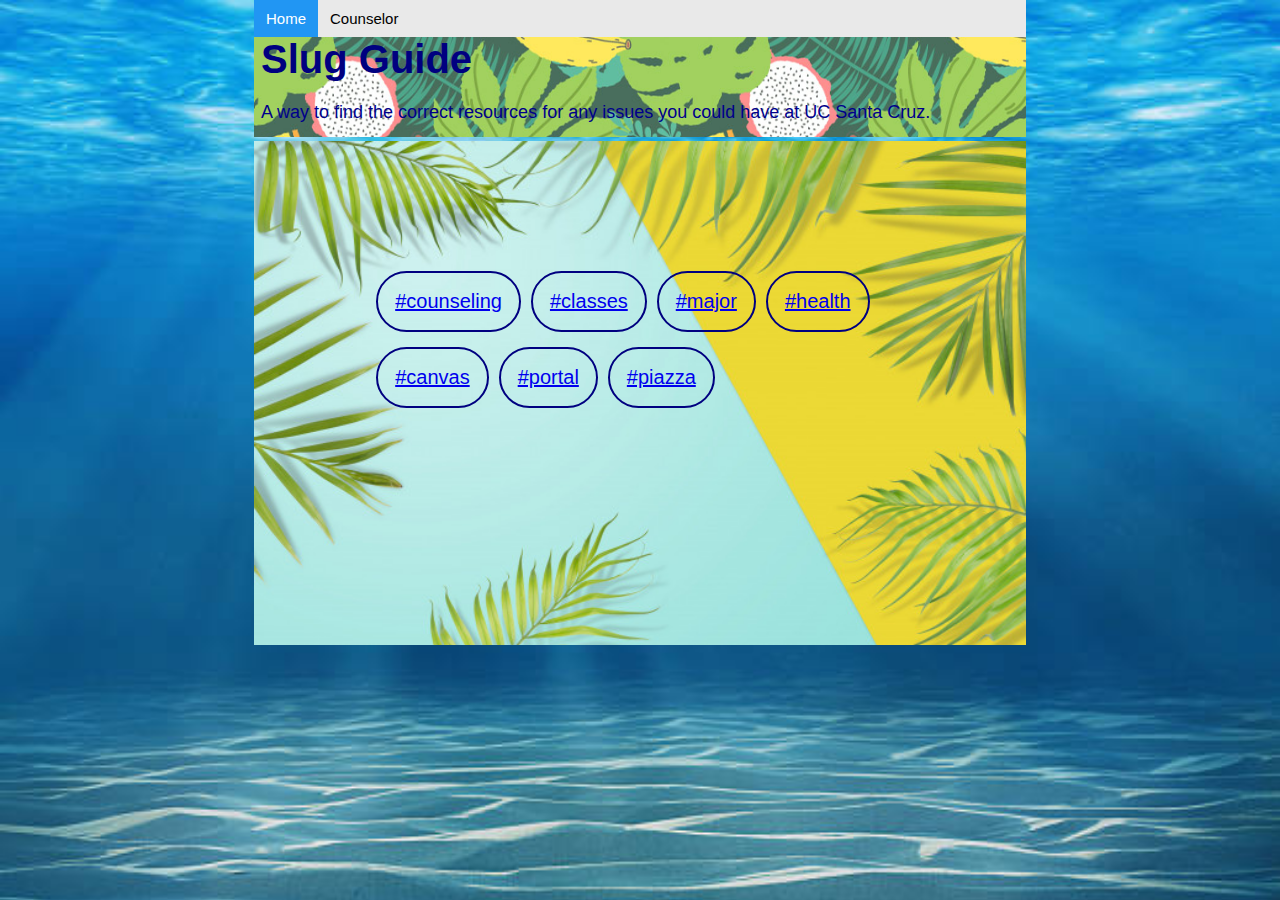
<file: index.html>
<!DOCTYPE html>
<html>

<head>
  <title>SlugGuide</title>
  <link href="style.css" type="text/css" rel="stylesheet">
</head>

<body>

  <iframe class="weather" src="https://weather.com/weather/today/l/36.97,-122.03?par=google"></iframe>

  <div class="topnav">
    <a class="active" href="index.html">Home</a>
    <a href="video.html">Counselor</a>

    <script>
      (function() {
        var cx = '004367944684852158621:rszxpi24pzs';
        var gcse = document.createElement('script');
        gcse.type = 'text/javascript';
        gcse.async = true;
        gcse.src = 'https://cse.google.com/cse.js?cx=' + cx;
        var s = document.getElementsByTagName('script')[0];
        s.parentNode.insertBefore(gcse, s);
      })();
    </script>
    <gcse:search enableAutoComplete="true"></gcse:search>
  </div>

  <div class="pageinfo">
    <img src="yellow-blue.jpg" class="banner1">
    <div class="textinfo">
      <h2>Slug Guide</h2>
      <p>A way to find the correct resources for any issues you could have at UC Santa Cruz.</p>
    </div>
  </div>
  <div class="mainbody">
    <img src="yellow-blue-tropical.jpg" class="banner2">
    <ul class="hashtags">
      <li> <a href="counseling.html">#counseling</a></li>
      <li> <a href="classes.html">#classes</a></li>
      <li> <a href="major.html">#major</a></li>
      <li> <a href="health.html">#health</a></li>
      <li> <a href="https://its.ucsc.edu/canvas/">#canvas</a></li>
      <li> <a href="https://its.ucsc.edu/myucsc/">#portal</a></li>
      <li> <a href="https://piazza.com/account/login">#piazza</a></li>

    </ul>
    <!--<iframe src="https://weather.com/weather/today/l/36.97,-122.03"></iframe>-->

  </div>
</body>

</html>
</file>
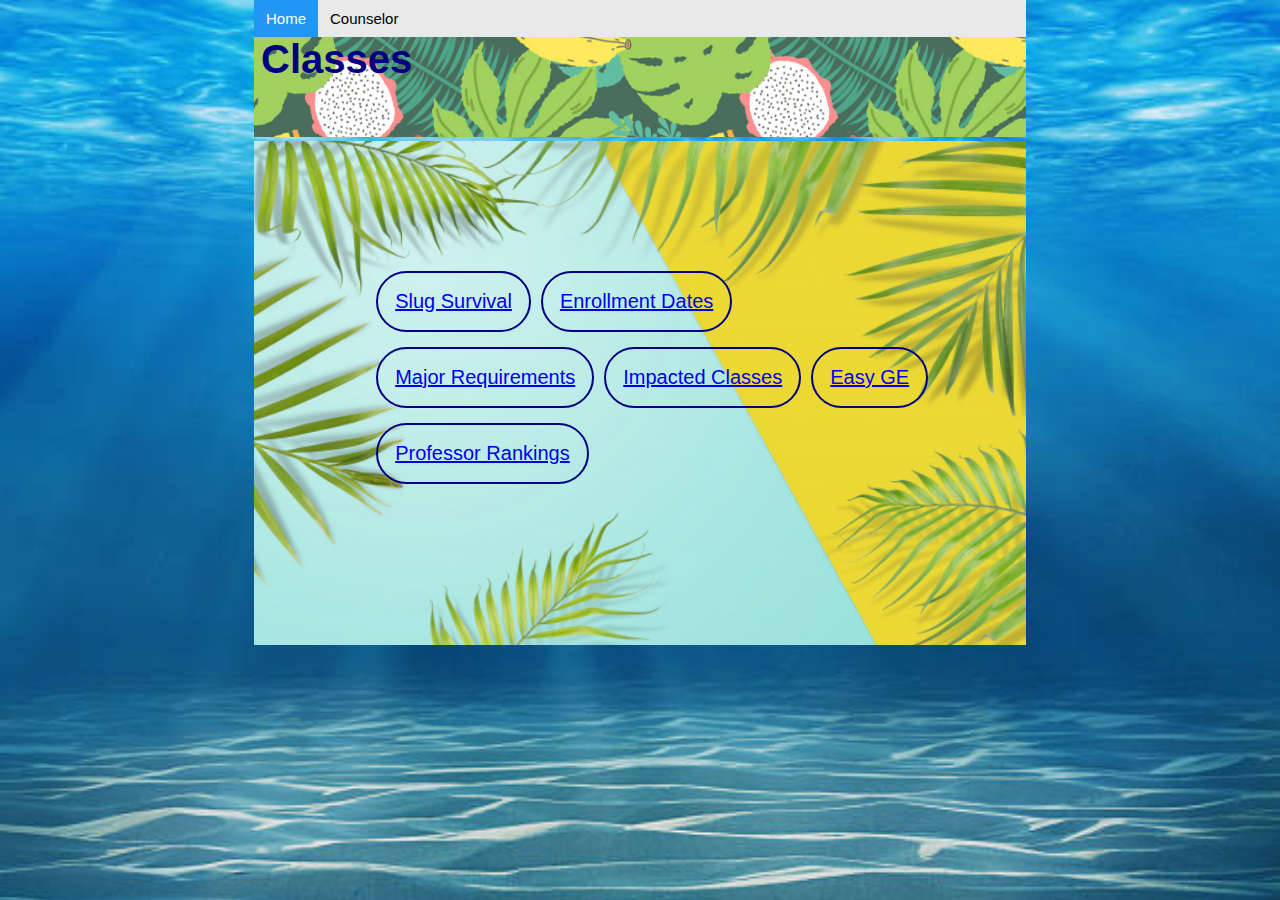
<file: classes.html>
<!DOCTYPE html>
<html>

<head>
  <title>Classes</title>
  <link href="style.css" type="text/css" rel="stylesheet">
</head>

<body>
  <div class="topnav">
    <a class="active" href="index.html">Home</a>
    <a href="video.html">Counselor</a>
    <script>
      (function() {
        var cx = '004367944684852158621:rszxpi24pzs';
        var gcse = document.createElement('script');
        gcse.type = 'text/javascript';
        gcse.async = true;
        gcse.src = 'https://cse.google.com/cse.js?cx=' + cx;
        var s = document.getElementsByTagName('script')[0];
        s.parentNode.insertBefore(gcse, s);
      })();
    </script>
    <gcse:search enableAutoComplete="true"></gcse:search>
  </div>

  <div class="pageinfo">
    <img src="yellow-blue.jpg" class="banner1">
    <div class="textinfo">
    <h2>Classes</h2>
  </div>
  </div>

  <div class="mainbody">
    <img src="yellow-blue-tropical.jpg" class="banner2">
    <ul class="hashtags">
    <li><a href="https://slugsurvival.com/"> Slug Survival</a></li>
    <li><a href="https://oneclass.com/blog/university-of-california-santa-cruz/3745-10-of-the-easiest-classes-at-ucsc.en.html"> Enrollment Dates</a></li>
    <li><a href="major.html"> Major Requirements</a></li>
    <li><a href="https://talk.collegeconfidential.com/university-california-general/1071944-impacted-majors-at-each-uc-schools.html"> Impacted Classes</a></li>
    <li><a href="https://www.reddit.com/r/UCSC/comments/5akitc/easy_general_ed_classes/"> Easy GE</a></li>
    <li><a href="http://www.ratemyprofessors.com/campusRatings.jsp?sid=1078"> Professor Rankings</a></li>
  </ul>


</body>

</html>
</file>
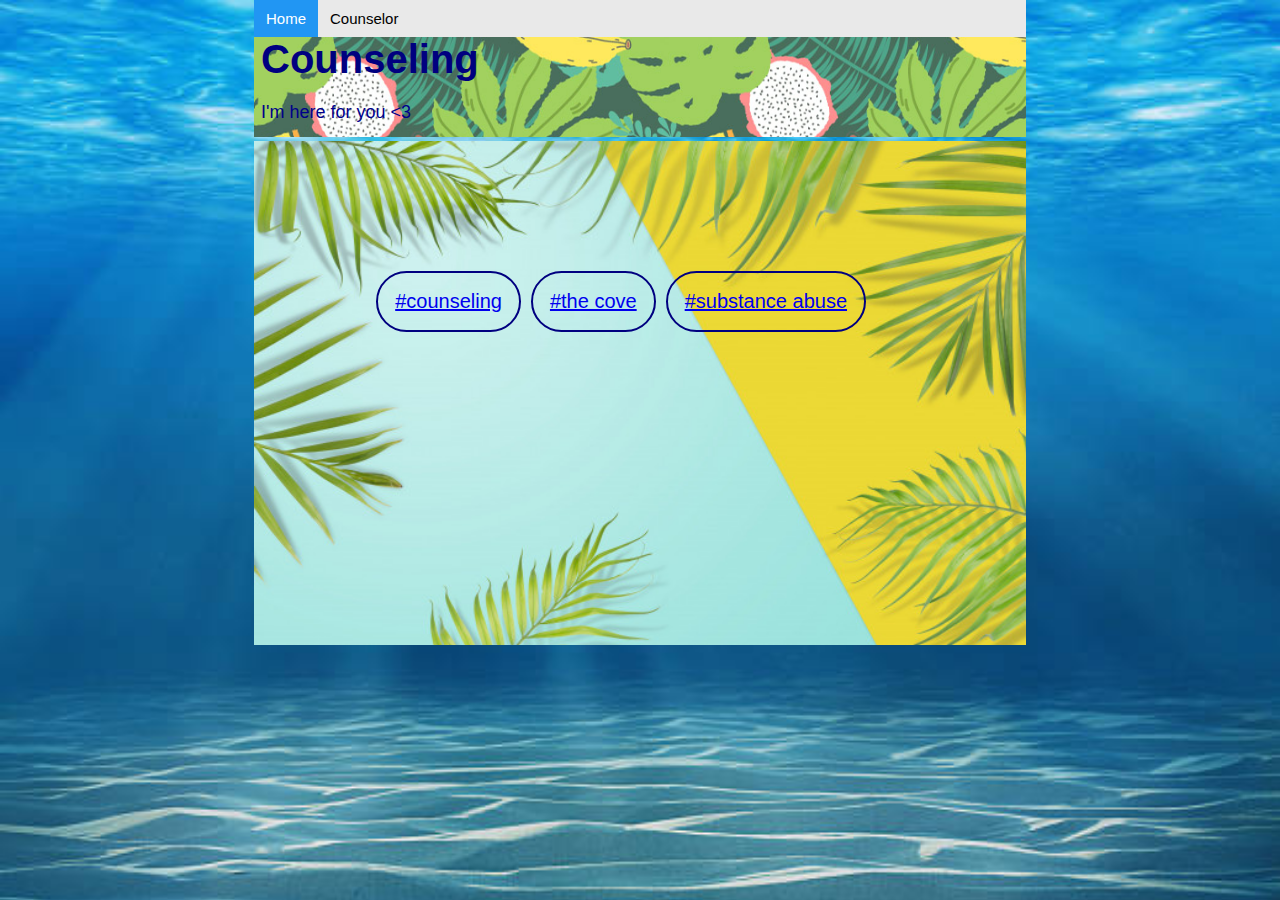
<file: counseling.html>
<!DOCTYPE html>
<html>

<head>
  <title>Counseling</title>
  <link href="style.css" type="text/css" rel="stylesheet">
</head>

<body>

  <div class="topnav">
    <a class="active" href="home.html">Home</a>
    <a href="video.html">Counselor</a>

    <script>
      (function() {
        var cx = '004367944684852158621:rszxpi24pzs';
        var gcse = document.createElement('script');
        gcse.type = 'text/javascript';
        gcse.async = true;
        gcse.src = 'https://cse.google.com/cse.js?cx=' + cx;
        var s = document.getElementsByTagName('script')[0];
        s.parentNode.insertBefore(gcse, s);
      })();
    </script>
    <gcse:search enableAutoComplete="true"></gcse:search>
  </div>

  <div class="pageinfo">
    <img src="yellow-blue.jpg" class="banner1">
    <div class="textinfo">
      <h2>Counseling</h2>
      <p>I'm here for you <3</p>
    </div>
  </div>

  <div class="mainbody">
    <img src="yellow-blue-tropical.jpg" class="banner2">
    <ul class="hashtags">
      <li> <a href="https://caps.ucsc.edu/">#counseling</a></li>
      <li> <a href="https://shop.ucsc.edu/students-in-recovery/thecove.html">#the cove</a></li>
      <li> <a href="https://shop.ucsc.edu/alcohol-other-drugs/index.html">#substance abuse</a></li>
    </ul>
  </div>

</body>

</html>
</file>
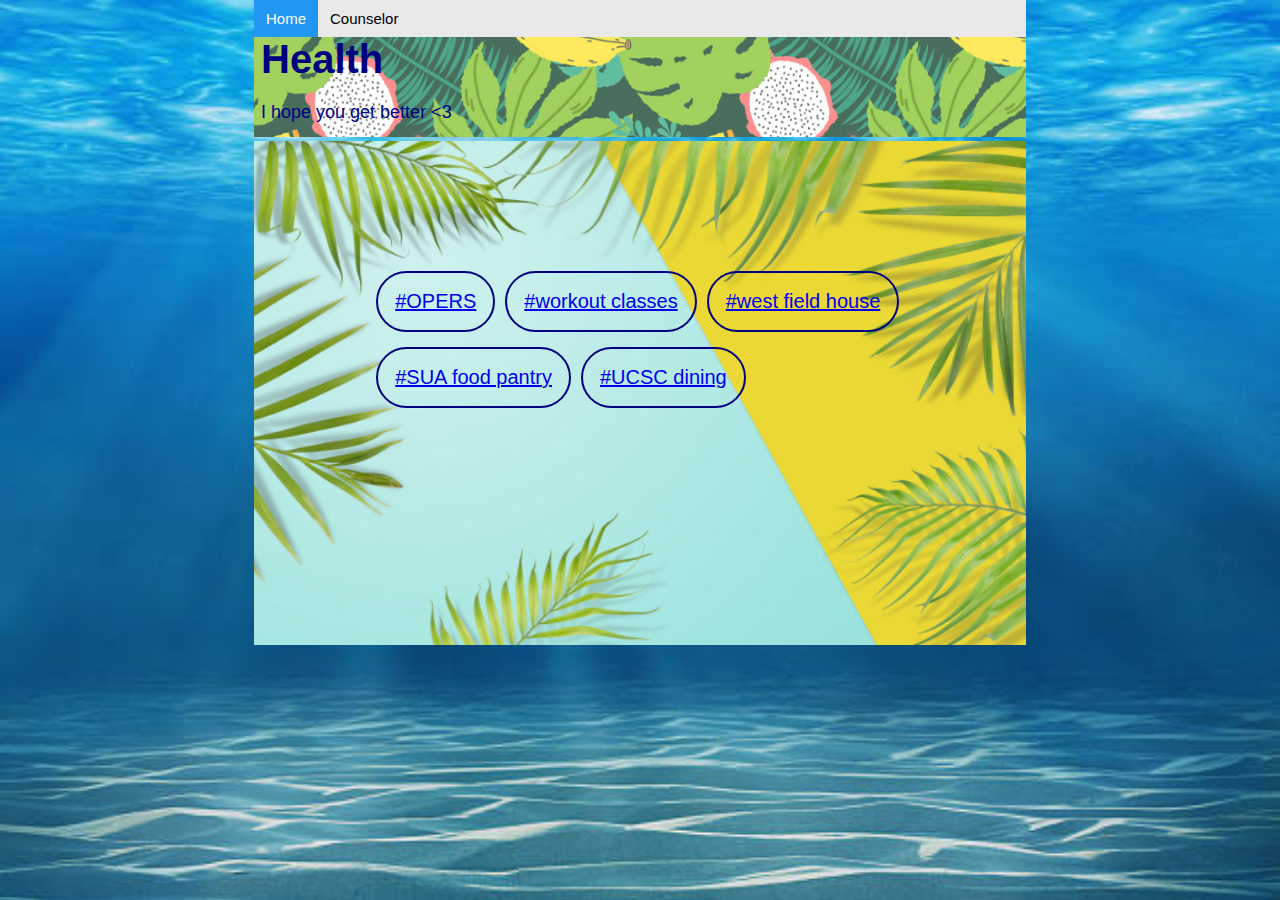
<file: health.html>
<!DOCTYPE html>
<html>

<head>
  <title>Health</title>
  <link href="style.css" type="text/css" rel="stylesheet">
</head>

<body>

  <div class="topnav">
    <a class="active" href="home.html">Home</a>
    <a href="video.html">Counselor</a>

    <script>
      (function() {
        var cx = '004367944684852158621:rszxpi24pzs';
        var gcse = document.createElement('script');
        gcse.type = 'text/javascript';
        gcse.async = true;
        gcse.src = 'https://cse.google.com/cse.js?cx=' + cx;
        var s = document.getElementsByTagName('script')[0];
        s.parentNode.insertBefore(gcse, s);
      })();
    </script>
    <gcse:search enableAutoComplete="true"></gcse:search>
  </div>

  <div class="pageinfo">
    <img src="yellow-blue.jpg" class="banner1">
    <div class="textinfo">
      <h2>Health</h2>
      <p>I hope you get better <3</p>
    </div>
  </div>
  <div class="mainbody">
    <img src="yellow-blue-tropical.jpg" class="banner2">
    <ul class="hashtags">
      <li> <a href="https://opers.ucsc.edu/">#OPERS</a></li>
      <li> <a href="https://fitlife.ucsc.edu/GX/schedules/index.html">#workout classes</a></li>
      <li> <a href="https://opers.ucsc.edu/facilities/west%20field%20house/index.html">#west field house</a></li>
      <li> <a href="https://opers.ucsc.edu/upgrades/food-pantry.html">#SUA food pantry</a></li>
      <li> <a href="https://dining.ucsc.edu/eat/">#UCSC dining </a></li>
    </ul>
  </div>

</body>

</html>
</file>
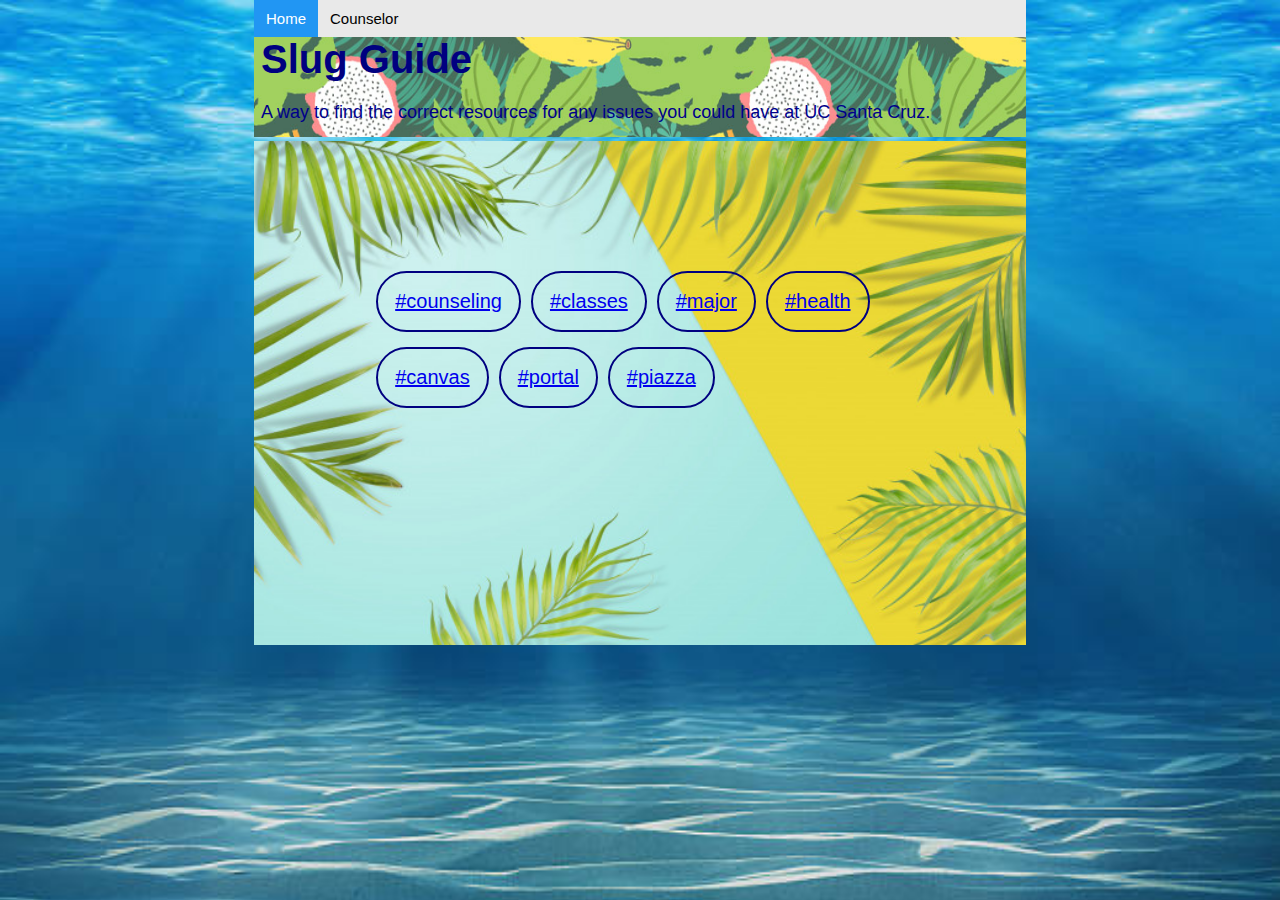
<file: home.html>
<!DOCTYPE html>
<html>

<head>
  <title>SlugGuide</title>
  <link href="style.css" type="text/css" rel="stylesheet">
</head>

<body>

  <div class="topnav">
    <a class="active" href="home.html">Home</a>
    <a href="video.html">Counselor</a>

    <script>
      (function() {
        var cx = '004367944684852158621:rszxpi24pzs';
        var gcse = document.createElement('script');
        gcse.type = 'text/javascript';
        gcse.async = true;
        gcse.src = 'https://cse.google.com/cse.js?cx=' + cx;
        var s = document.getElementsByTagName('script')[0];
        s.parentNode.insertBefore(gcse, s);
      })();
    </script>
    <gcse:search enableAutoComplete="true"></gcse:search>
  </div>

  <div class="pageinfo">
    <img src="yellow-blue.jpg" class="banner1">
    <div class="textinfo">
      <h2>Slug Guide</h2>
      <p>A way to find the correct resources for any issues you could have at UC Santa Cruz.</p>
    </div>
  </div>
  <div class="mainbody">
    <img src="yellow-blue-tropical.jpg" class="banner2">
    <ul class="hashtags">
      <li> <a href="counseling.html">#counseling</a></li>
      <li> <a href="classes.html">#classes</a></li>
      <li> <a href="major.html">#major</a></li>
      <li> <a href="health.html">#health</a></li>
      <li> <a href="https://its.ucsc.edu/canvas/">#canvas</a></li>
      <li> <a href="https://its.ucsc.edu/myucsc/">#portal</a></li>
      <li> <a href="https://piazza.com/account/login">#piazza</a></li>

    </ul>
  </div>
</body>

</html>
</file>
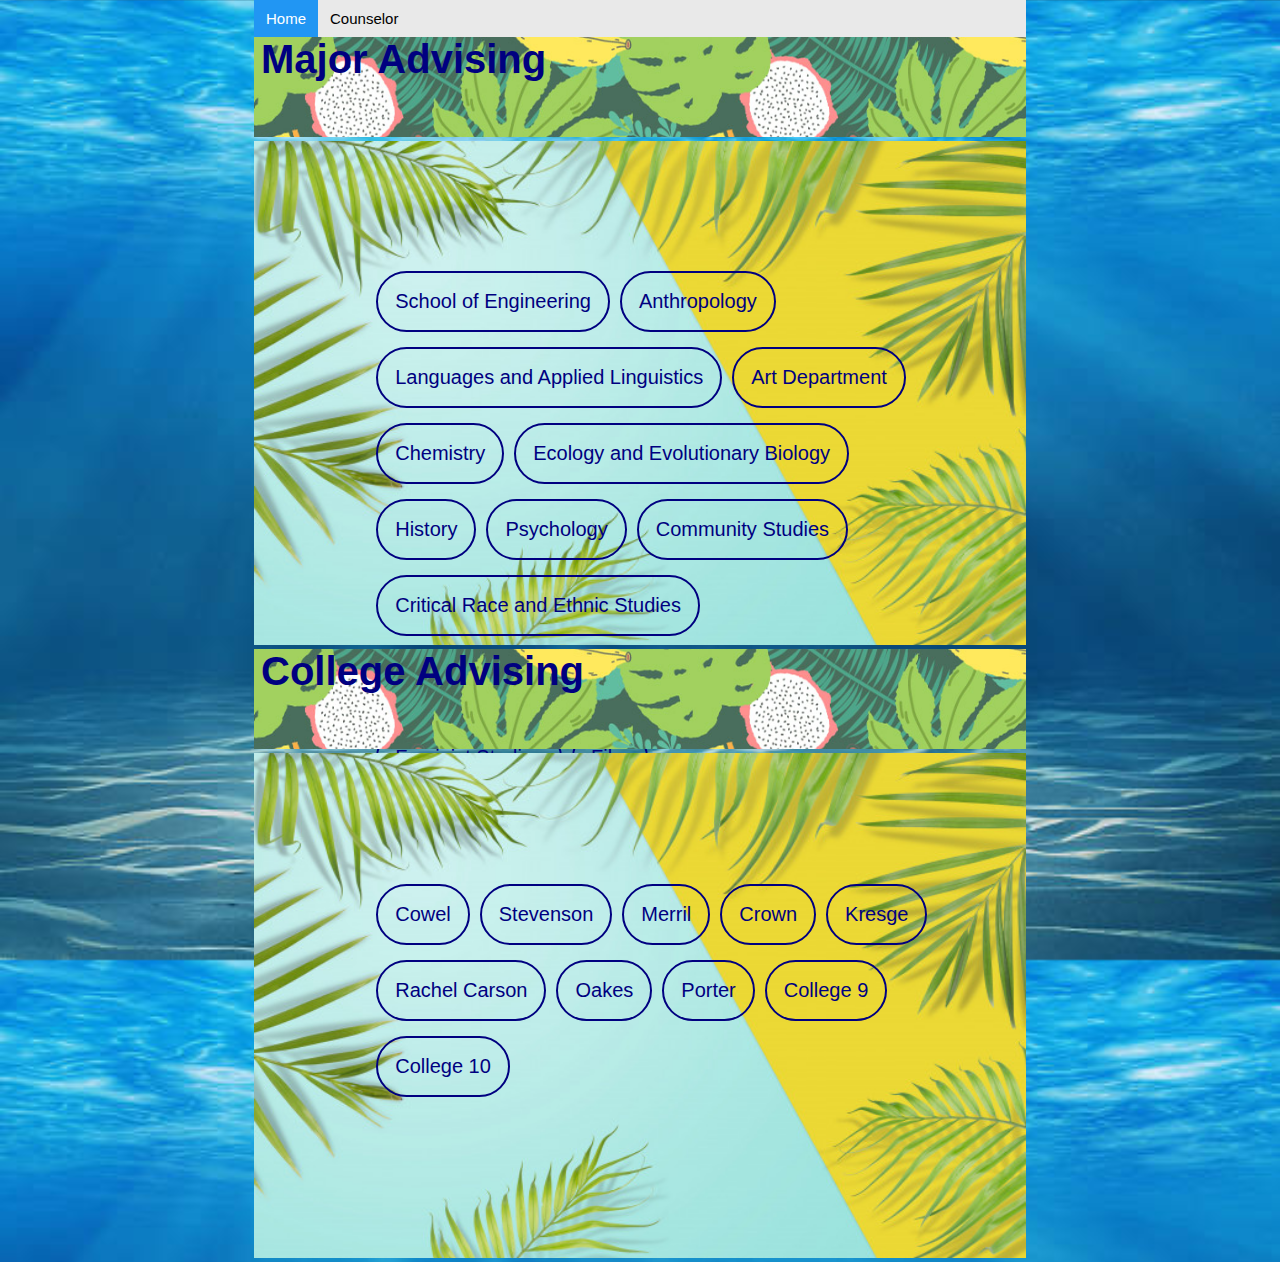
<file: major.html>
<!DOCTYPE html>
<html>

<head>
  <title>Major Advising</title>
  <link href="style.css" type="text/css" rel="stylesheet">
</head>

<body>

  <div class="topnav">
    <a class="active" href="home.html">Home</a>
    <a href="video.html">Counselor</a>


    <script>
      (function() {
        var cx = '004367944684852158621:rszxpi24pzs';
        var gcse = document.createElement('script');
        gcse.type = 'text/javascript';
        gcse.async = true;
        gcse.src = 'https://cse.google.com/cse.js?cx=' + cx;
        var s = document.getElementsByTagName('script')[0];
        s.parentNode.insertBefore(gcse, s);
      })();
    </script>
    <gcse:search enableAutoComplete="true"></gcse:search>
  </div>

  <div class="pageinfo">
    <img src="yellow-blue.jpg" class="banner1">
    <div class="textinfo">
      <h2>Major Advising</h2>
    </div>
  </div>
  <div class="mainbody">
    <img src="yellow-blue-tropical.jpg" class="banner2">
    <ul class="hashtags">
      <li> School of Engineering</li>
      <li> Anthropology</li>
      <li> Languages and Applied Linguistics</li>
      <li> Art Department</li>
      <li> Chemistry</li>
      <li>Ecology and Evolutionary Biology</li>
      <li>History</li>
      <li>Psychology</li>
      <li>Community Studies</li>
      <li>Critical Race and Ethnic Studies</li>
      <li>Physical and Biological Sciences</li>
      <li>Economics</li>
      <li>Feminist Studies</li>
      <li>Film</li>
    </ul>

    <div class="pageinfo">
      <img src="yellow-blue.jpg" class="banner1">
      <div class="textinfo">
        <h2>College Advising</h2>
      </div>
    </div>
    <div class="mainbody">
      <img src="yellow-blue-tropical.jpg" class="banner2">
      <ul class="hashtags">
        <li> Cowel</li>
        <li> Stevenson</li>
        <li> Merril </li>
        <li> Crown</li>
        <li> Kresge</li>
        <li> Rachel Carson </li>
        <li> Oakes </li>
        <li> Porter </li>
        <li> College 9 </li>
        <li> College 10 </li>

</body>

</html>
</file>
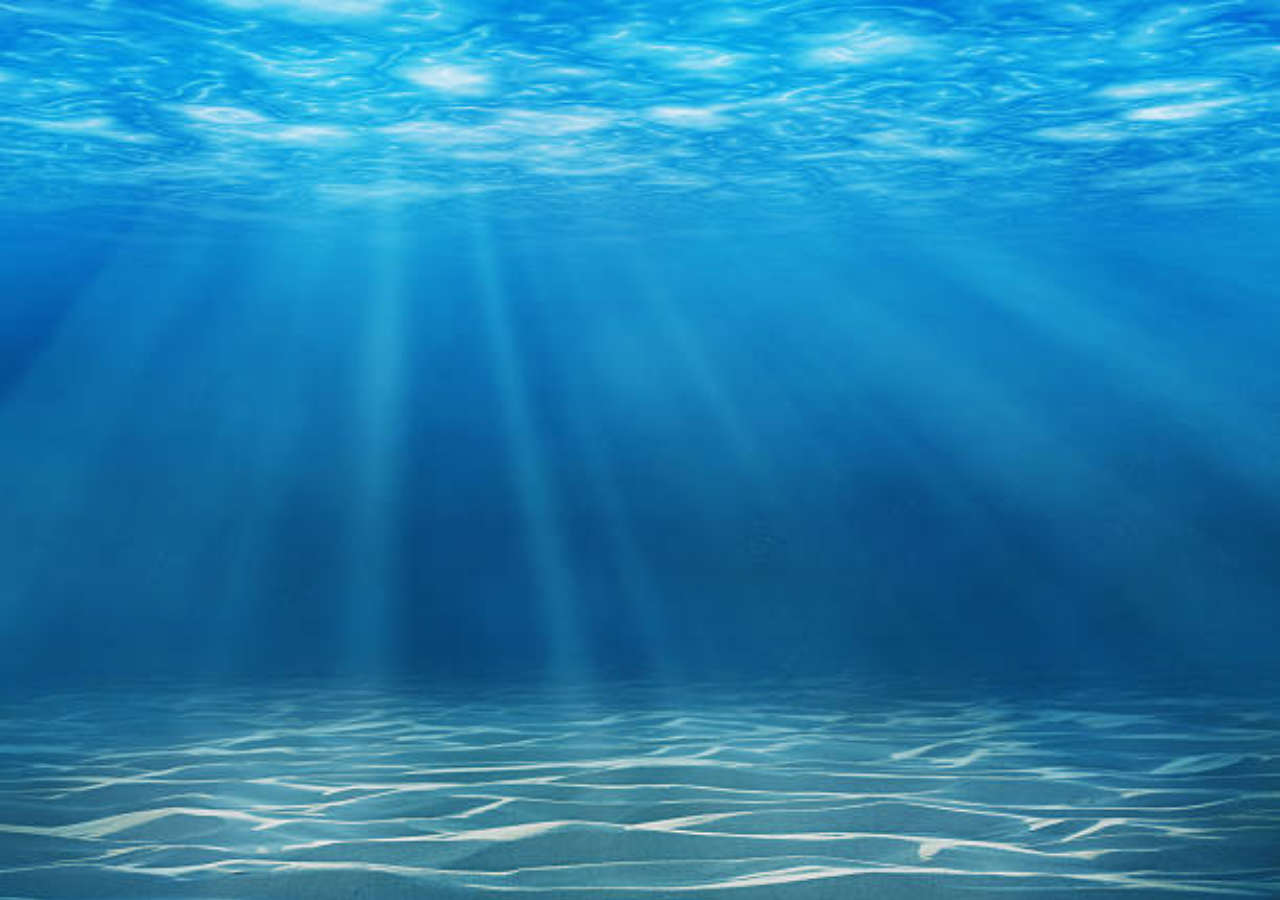
<file: video.html>
<html>
<head>
  <title>SlugGuide</title>
  <link href="style.css" type="text/css" rel="stylesheet">
</head>
<body>
  <!-- OpenTok.js library -->
  <script src="https://static.opentok.com/v2/js/opentok.js"></script>
  <script>
    // credentials
    var apiKey = '45828062';
    var sessionId = '1_MX40NTgyODA2Mn5-MTUyMDEzNjY1NjYwMH40SnYySTdDaEE0eGRQL3J0aFUvbytrT1F-UH4';
    var token =
      'T1==[base64]';

    // connect to session
    var session = OT.initSession(apiKey, sessionId);

    // create publisher
    var publisher = OT.initPublisher();
    session.connect(token, function(err) {
      // publish publisher
      session.publish(publisher);
    });

    // create subscriber
    session.on('streamCreated', function(event) {
      session.subscribe(event.stream);
    });
  </script>
</body>

</html>
</file>
<file: style.css>
* {
  box-sizing: border-box;
}

body {
  margin: 0;
  margin-left: auto;
  margin-right: auto;
  background-color: lightgray;
  background-image: url("underwater.jpg");
  background-size: 100%;
  font-family: Arial, Helvetica, sans-serif;
  color: navy;
  max-width: 868px;
  min-width: 868px;
  width: 80%;
}

h2 {
  font-size: 40px;
  margin-top: 0px;
  margin-bottom: 20px;
  color: navy;
}

.weather {
  position: fixed;
  left: 0px;
  margin-left: 0px;
  margin-right: 0px;
  padding-right: 6px;
  border-style: none;
  height: 89.5%;
  width: 25%;
  z-index: 1;
}

.textinfo {
  position: absolute;
  top: 0px;
  margin-left: 7px;
}

.textinfo p {
  font-size: 18px;
  margin-top: 0px;
  color: darkblue;
}

.banner1 {
  padding-right: 48px;
  object-fit: cover;
  width: 100%;
  height: 100px;
  opacity: 1;
}

.pageinfo {
  position: relative;
  margin-left: 48px;
}

.mainbody {
  position: relative;
}

.banner2 {
  padding-right: 48px;
  padding-left: 48px;
  width: 100%;
  min-height: 470px;
  height: max-content;
}

.hashtags {
  position: absolute;
  top: 0px;
  list-style-type: none;
  margin-top: 15%;
  margin-left: 15%;
  margin-right: 15%;
  max-width: 100%;
}

.hashtags li {
  float: left;
  font-size: 20px;
  border: 2px solid;
  border-radius: 50px;
  padding: 17px;
  margin-right: 10px;
  margin-bottom: 15px;
}

.topnav {
  overflow: hidden;
  background-color: #e9e9e9;
  margin-right: auto;
  margin-left: auto;
  max-width: 772px;
  min-width: 772px;
}

.topnav a {
  float: left;
  display: block;
  color: black;
  text-align: center;
  padding: 10px 12px;
  text-decoration: none;
  font-size: 15px;
}

.topnav a:hover {
  background-color: #ddd;
  color: black;
}

.topnav a.active {
  background-color: #2196F3;
  color: white;
}

.topnav a.active:hover {
  background-color: #1E8ADF;
  color: white;
}

.search-container {
  float: right;
  margin-left: 180px;
}

.topnav input[type=text] {
  padding: 6px;
  margin-top: 80px;
  font-size: 17px;
  border: none;
}

.topnav .search-container button {
  float: right;
  padding: 6px;
  margin-top: 15px;
  margin-left: -4px;
  background: #ddd;
  font-size: 17px;
  border: none;
  cursor: pointer;
}

.topnav .search-container button:hover {
  background: #ccc;
}

@media screen and (max-width: 600px) {
  .topnav .search-container {
    float: none;
  }
  .topnav a, .topnav input[type=text], .topnav .search-container button {
    float: none;
    display: block;
    text-align: left;
    width: 100%;
    margin: 0;
    padding: 14px;
  }
  .topnav input[type=text] {
    border: 0px solid #ccc;
  }
  #videomain {
    margin-top: 55px;
  }
</file>
